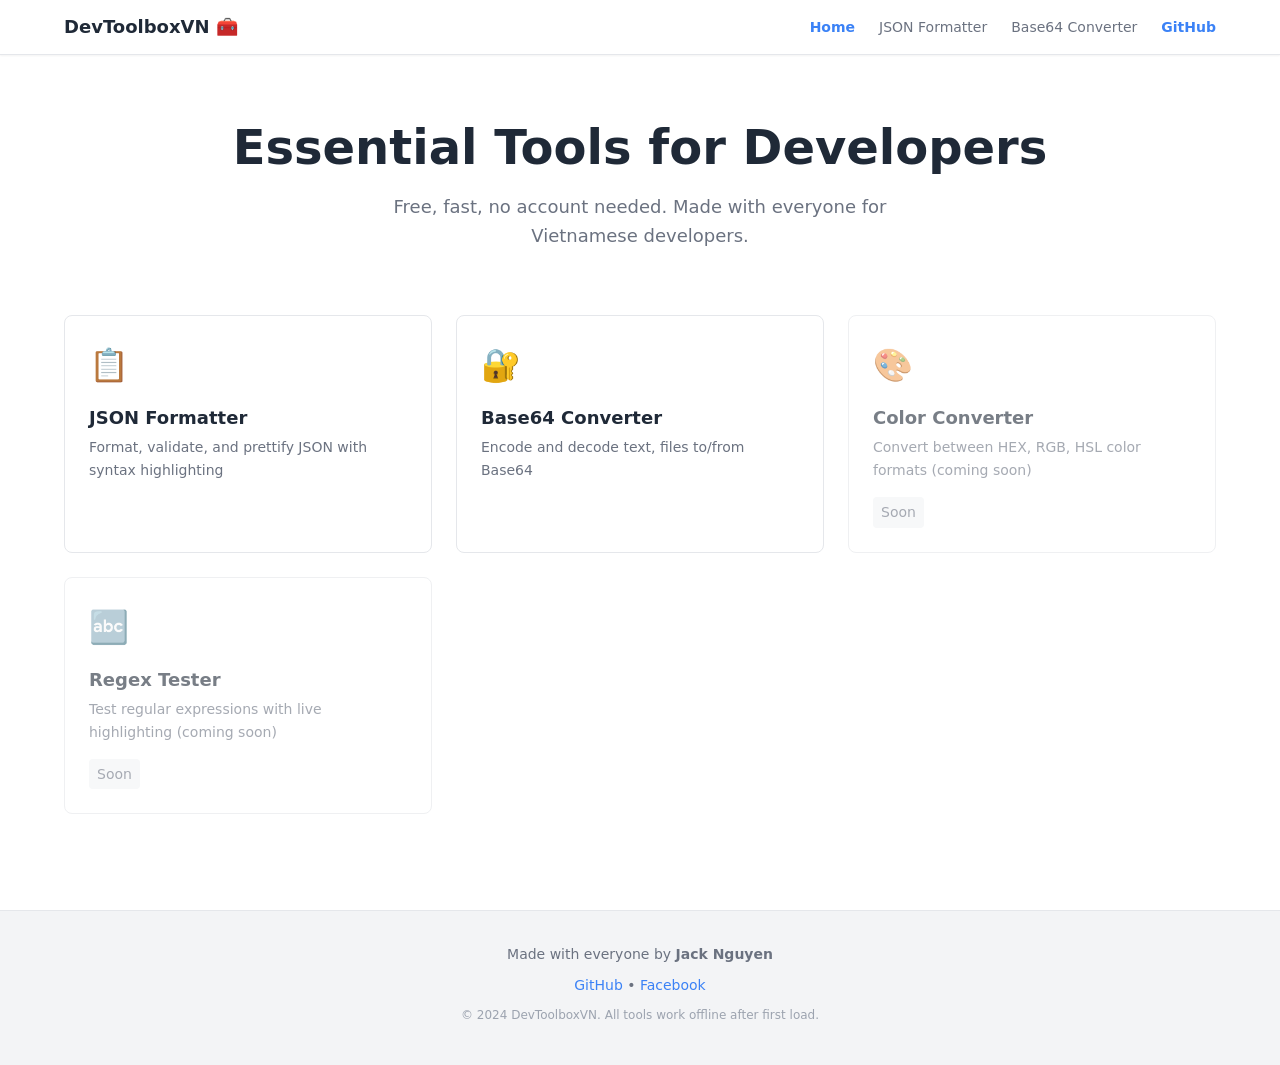
<file: index.html>
<!DOCTYPE html>
<html lang="en">
<head>
    <meta charset="UTF-8">
    <meta name="viewport" content="width=device-width, initial-scale=1.0">
    <title>DevToolboxVN 🧰 - Essential Tools for Vietnamese Developers</title>
    <link rel="stylesheet" href="css/main.css">
    <link rel="stylesheet" href="css/tools.css">
</head>
<body>
    <!-- Navigation -->
    <nav class="navbar">
        <div class="navbar-content">
            <h1 class="logo"><a href="/">DevToolboxVN 🧰</a></h1>
            <div class="nav-links">
                <a href="/" class="nav-link">Home</a>
                <a href="/#json-formatter" class="nav-link">JSON Formatter</a>
                <a href="/#base64-converter" class="nav-link">Base64 Converter</a>
                <a href="https://github.com" target="_blank" class="nav-link">GitHub</a>
            </div>
        </div>
    </nav>

    <!-- Main Container -->
    <main class="container">
        <!-- Landing Page -->
        <div id="landing-page" class="page active">
            <section class="hero">
                <h1>Essential Tools for Developers</h1>
                <p>Free, fast, no account needed. Made with everyone for Vietnamese developers.</p>
            </section>

            <section class="tools-grid">
                <!-- JSON Formatter Tool Card -->
                <a href="/#json-formatter" class="tool-card">
                    <div class="tool-icon">📋</div>
                    <h2>JSON Formatter</h2>
                    <p>Format, validate, and prettify JSON with syntax highlighting</p>
                    <span class="tool-arrow">→</span>
                </a>

                <!-- Base64 Converter Tool Card -->
                <a href="/#base64-converter" class="tool-card">
                    <div class="tool-icon">🔐</div>
                    <h2>Base64 Converter</h2>
                    <p>Encode and decode text, files to/from Base64</p>
                    <span class="tool-arrow">→</span>
                </a>

                <!-- Placeholder for Future Tool -->
                <div class="tool-card coming-soon">
                    <div class="tool-icon">🎨</div>
                    <h2>Color Converter</h2>
                    <p>Convert between HEX, RGB, HSL color formats (coming soon)</p>
                    <span class="badge">Soon</span>
                </div>

                <!-- Placeholder for Future Tool -->
                <div class="tool-card coming-soon">
                    <div class="tool-icon">🔤</div>
                    <h2>Regex Tester</h2>
                    <p>Test regular expressions with live highlighting (coming soon)</p>
                    <span class="badge">Soon</span>
                </div>
            </section>
        </div>

        <!-- Tool Pages Container (will be loaded dynamically) -->
        <div id="tool-container"></div>
    </main>

    <!-- Footer -->
    <footer class="footer">
        <p>Made with everyone by <strong>Jack Nguyen</strong></p>
        <p>
            <a href="https://github.com/yourusername/devtoolbox-vn" target="_blank">GitHub</a> •
            <a href="https://facebook.com/groups/laptrinhvien" target="_blank">Facebook</a>
        </p>
        <p style="font-size: 12px; color: #9CA3AF; margin-top: 10px;">
            © 2024 DevToolboxVN. All tools work offline after first load.
        </p>
    </footer>

    <!-- Scripts -->
    <script src="js/main.js"></script>
</body>
</html>
</file>
<file: css/main.css>
/* ============================================================================
   DevToolboxVN - Global Styles
   ============================================================================ */

:root {
    /* Colors */
    --color-white: #FFFFFF;
    --color-dark: #1F2937;
    --color-gray-light: #F3F4F6;
    --color-gray-border: #E5E7EB;
    --color-gray-text: #6B7280;
    --color-primary: #3B82F6;
    --color-primary-hover: #2563EB;
    --color-success: #10B981;
    --color-error: #EF4444;

    /* Typography */
    --font-family: system-ui, -apple-system, 'Segoe UI', Roboto, 'Helvetica Neue', sans-serif;
    --font-mono: 'Courier New', 'Monaco', monospace;
    --font-size-base: 16px;
    --font-size-sm: 14px;
    --font-size-lg: 18px;
    --font-size-xl: 24px;
    --font-size-2xl: 32px;

    /* Spacing */
    --spacing-xs: 4px;
    --spacing-sm: 8px;
    --spacing-md: 16px;
    --spacing-lg: 24px;
    --spacing-xl: 32px;

    /* Border Radius */
    --radius-sm: 4px;
    --radius-md: 8px;
    --radius-lg: 12px;

    /* Shadows */
    --shadow-sm: 0 1px 2px rgba(0, 0, 0, 0.05);
    --shadow-md: 0 4px 6px rgba(0, 0, 0, 0.1);
    --shadow-lg: 0 10px 15px rgba(0, 0, 0, 0.1);
}

/* Reset */
* {
    margin: 0;
    padding: 0;
    box-sizing: border-box;
}

html {
    font-size: var(--font-size-base);
    scroll-behavior: smooth;
}

body {
    font-family: var(--font-family);
    background-color: var(--color-white);
    color: var(--color-dark);
    line-height: 1.6;
}

a {
    color: var(--color-primary);
    text-decoration: none;
    transition: color 0.2s ease;
}

a:hover {
    color: var(--color-primary-hover);
}

/* Typography */
h1, h2, h3, h4, h5, h6 {
    line-height: 1.2;
    margin-bottom: var(--spacing-md);
    font-weight: 600;
}

h1 { font-size: var(--font-size-2xl); }
h2 { font-size: var(--font-size-xl); }
h3 { font-size: var(--font-size-lg); }

p {
    margin-bottom: var(--spacing-md);
    color: var(--color-gray-text);
}

code {
    font-family: var(--font-mono);
    font-size: 0.9em;
    padding: 2px 6px;
    background-color: var(--color-gray-light);
    border-radius: var(--radius-sm);
}

pre {
    background-color: var(--color-gray-light);
    padding: var(--spacing-md);
    border-radius: var(--radius-md);
    overflow-x: auto;
    margin-bottom: var(--spacing-md);
}

pre code {
    padding: 0;
    background-color: transparent;
}

/* Navigation Bar */
.navbar {
    background-color: var(--color-white);
    border-bottom: 1px solid var(--color-gray-border);
    position: sticky;
    top: 0;
    z-index: 100;
    box-shadow: var(--shadow-sm);
}

.navbar-content {
    max-width: 1200px;
    margin: 0 auto;
    padding: var(--spacing-md) var(--spacing-lg);
    display: flex;
    justify-content: space-between;
    align-items: center;
}

.logo {
    font-size: var(--font-size-lg);
    font-weight: 700;
    margin-bottom: 0;
}

.logo a {
    color: var(--color-dark);
}

.logo a:hover {
    color: var(--color-primary);
}

.nav-links {
    display: flex;
    gap: var(--spacing-lg);
    list-style: none;
}

.nav-link {
    font-size: var(--font-size-sm);
    color: var(--color-gray-text);
    transition: color 0.2s ease;
}

.nav-link:hover {
    color: var(--color-primary);
}

/* Main Container */
.container {
    max-width: 1200px;
    margin: 0 auto;
    padding: var(--spacing-xl) var(--spacing-lg);
    min-height: calc(100vh - 200px);
}

/* Pages */
.page {
    display: none;
}

.page.active {
    display: block;
}

/* Hero Section */
.hero {
    text-align: center;
    margin-bottom: var(--spacing-xl);
    padding: var(--spacing-xl) var(--spacing-lg);
}

.hero h1 {
    font-size: clamp(24px, 5vw, 48px);
    margin-bottom: var(--spacing-md);
    color: var(--color-dark);
}

.hero p {
    font-size: var(--font-size-lg);
    color: var(--color-gray-text);
    max-width: 600px;
    margin: 0 auto;
}

/* Tools Grid */
.tools-grid {
    display: grid;
    grid-template-columns: repeat(auto-fit, minmax(280px, 1fr));
    gap: var(--spacing-lg);
    margin: var(--spacing-xl) 0;
}

.tool-card {
    display: block;
    padding: var(--spacing-lg);
    background-color: var(--color-white);
    border: 1px solid var(--color-gray-border);
    border-radius: var(--radius-md);
    transition: all 0.2s ease;
    position: relative;
    cursor: pointer;
}

.tool-card:hover {
    border-color: var(--color-primary);
    box-shadow: var(--shadow-md);
    transform: translateY(-2px);
}

.tool-card.coming-soon {
    opacity: 0.6;
    cursor: not-allowed;
}

.tool-icon {
    font-size: 2em;
    margin-bottom: var(--spacing-md);
}

.tool-card h2 {
    font-size: var(--font-size-lg);
    margin-bottom: var(--spacing-sm);
    color: var(--color-dark);
}

.tool-card p {
    font-size: var(--font-size-sm);
    color: var(--color-gray-text);
    margin-bottom: 0;
}

.tool-arrow {
    position: absolute;
    bottom: var(--spacing-md);
    right: var(--spacing-md);
    font-size: var(--font-size-xl);
    opacity: 0;
    transition: all 0.2s ease;
}

.tool-card:hover .tool-arrow {
    opacity: 1;
    transform: translateX(4px);
}

.badge {
    display: inline-block;
    background-color: var(--color-gray-light);
    color: var(--color-gray-text);
    padding: var(--spacing-xs) var(--spacing-sm);
    border-radius: var(--radius-sm);
    font-size: var(--font-size-sm);
    font-weight: 500;
    margin-top: var(--spacing-md);
}

/* Footer */
.footer {
    background-color: var(--color-gray-light);
    border-top: 1px solid var(--color-gray-border);
    padding: var(--spacing-xl) var(--spacing-lg);
    text-align: center;
    margin-top: var(--spacing-xl);
}

.footer p {
    font-size: var(--font-size-sm);
    color: var(--color-gray-text);
    margin-bottom: var(--spacing-sm);
}

.footer a {
    color: var(--color-primary);
    text-decoration: none;
}

.footer a:hover {
    text-decoration: underline;
}

/* Responsive Design */
@media (max-width: 768px) {
    .navbar-content {
        flex-direction: column;
        gap: var(--spacing-md);
        align-items: flex-start;
    }

    .nav-links {
        flex-wrap: wrap;
        gap: var(--spacing-md);
    }

    .container {
        padding: var(--spacing-lg) var(--spacing-md);
    }

    .hero {
        padding: var(--spacing-lg) var(--spacing-md);
    }

    .tools-grid {
        grid-template-columns: 1fr;
    }

    h1 { font-size: var(--font-size-xl); }
    h2 { font-size: var(--font-size-lg); }
}

@media (max-width: 480px) {
    :root {
        --font-size-base: 14px;
        --spacing-md: 12px;
        --spacing-lg: 16px;
    }

    .navbar-content {
        padding: var(--spacing-md) var(--spacing-md);
    }

    .logo {
        font-size: var(--font-size-lg);
    }

    .nav-links {
        gap: var(--spacing-md);
    }

    .hero h1 {
        font-size: 24px;
    }

    .tool-card {
        padding: var(--spacing-md);
    }
}
</file>
<file: css/tools.css>
/* ============================================================================
   DevToolboxVN - Tool-Specific Styles
   ============================================================================ */

/* Tool Container */
.tool-page {
    max-width: 900px;
    margin: 0 auto;
    animation: fadeIn 0.3s ease-in;
}

@keyframes fadeIn {
    from {
        opacity: 0;
        transform: translateY(10px);
    }
    to {
        opacity: 1;
        transform: translateY(0);
    }
}

.tool-header {
    margin-bottom: var(--spacing-xl);
    padding-bottom: var(--spacing-lg);
    border-bottom: 2px solid var(--color-gray-border);
}

.tool-header h1 {
    display: flex;
    align-items: center;
    gap: var(--spacing-md);
    margin-bottom: var(--spacing-sm);
}

.tool-icon-large {
    font-size: 2em;
}

.tool-header p {
    font-size: var(--font-size-sm);
    color: var(--color-gray-text);
}

/* Form Elements */
.tool-section {
    margin-bottom: var(--spacing-xl);
}

.form-group {
    margin-bottom: var(--spacing-lg);
}

label {
    display: block;
    margin-bottom: var(--spacing-sm);
    font-weight: 500;
    color: var(--color-dark);
    font-size: var(--font-size-sm);
}

textarea,
input[type="text"],
input[type="file"],
select {
    width: 100%;
    padding: var(--spacing-md);
    font-family: var(--font-mono);
    font-size: var(--font-size-sm);
    border: 1px solid var(--color-gray-border);
    border-radius: var(--radius-md);
    background-color: var(--color-white);
    color: var(--color-dark);
    transition: all 0.2s ease;
}

textarea:focus,
input[type="text"]:focus,
input[type="file"]:focus,
select:focus {
    outline: none;
    border-color: var(--color-primary);
    box-shadow: 0 0 0 3px rgba(59, 130, 246, 0.1);
}

textarea {
    min-height: 150px;
    resize: vertical;
    font-size: 14px;
    line-height: 1.5;
}

input[type="file"] {
    padding: var(--spacing-md);
    cursor: pointer;
}

input[type="file"]::file-selector-button {
    padding: var(--spacing-sm) var(--spacing-md);
    background-color: var(--color-primary);
    color: white;
    border: none;
    border-radius: var(--radius-md);
    cursor: pointer;
    font-weight: 500;
    transition: background-color 0.2s ease;
}

input[type="file"]::file-selector-button:hover {
    background-color: var(--color-primary-hover);
}

/* Buttons */
.button-group {
    display: flex;
    gap: var(--spacing-md);
    flex-wrap: wrap;
    margin-bottom: var(--spacing-lg);
}

button,
.btn {
    padding: var(--spacing-sm) var(--spacing-md);
    background-color: var(--color-primary);
    color: white;
    border: none;
    border-radius: var(--radius-md);
    font-size: var(--font-size-sm);
    font-weight: 500;
    cursor: pointer;
    transition: all 0.2s ease;
    display: inline-flex;
    align-items: center;
    gap: var(--spacing-sm);
}

button:hover,
.btn:hover {
    background-color: var(--color-primary-hover);
    transform: translateY(-2px);
    box-shadow: var(--shadow-md);
}

button:active,
.btn:active {
    transform: translateY(0);
}

button:disabled,
.btn:disabled {
    background-color: var(--color-gray-text);
    cursor: not-allowed;
    opacity: 0.5;
}

.btn-secondary {
    background-color: var(--color-gray-light);
    color: var(--color-dark);
    border: 1px solid var(--color-gray-border);
}

.btn-secondary:hover {
    background-color: var(--color-gray-border);
}

.btn-small {
    padding: var(--spacing-xs) var(--spacing-sm);
    font-size: 12px;
}

/* Tabs */
.tabs {
    display: flex;
    border-bottom: 2px solid var(--color-gray-border);
    margin-bottom: var(--spacing-lg);
    gap: var(--spacing-md);
}

.tab {
    padding: var(--spacing-md) 0;
    border: none;
    background: none;
    color: var(--color-gray-text);
    font-size: var(--font-size-sm);
    font-weight: 500;
    cursor: pointer;
    position: relative;
    transition: color 0.2s ease;
}

.tab:hover {
    color: var(--color-dark);
}

.tab.active {
    color: var(--color-primary);
}

.tab.active::after {
    content: '';
    position: absolute;
    bottom: -2px;
    left: 0;
    right: 0;
    height: 2px;
    background-color: var(--color-primary);
}

.tab-content {
    display: none;
}

.tab-content.active {
    display: block;
    animation: fadeIn 0.3s ease-in;
}

/* Output Area */
.output-area {
    background-color: var(--color-gray-light);
    border: 1px solid var(--color-gray-border);
    border-radius: var(--radius-md);
    padding: var(--spacing-md);
    margin-bottom: var(--spacing-lg);
    position: relative;
    min-height: 100px;
}

.output-content {
    font-family: var(--font-mono);
    font-size: 13px;
    line-height: 1.6;
    word-break: break-all;
    white-space: pre-wrap;
    color: var(--color-dark);
}

.output-label {
    font-size: var(--font-size-sm);
    font-weight: 500;
    color: var(--color-gray-text);
    margin-bottom: var(--spacing-sm);
}

/* Copy Button in Output */
.output-copy-btn {
    position: absolute;
    top: var(--spacing-md);
    right: var(--spacing-md);
    padding: var(--spacing-xs) var(--spacing-sm);
    font-size: 12px;
}

.output-copy-btn.copied {
    background-color: var(--color-success);
}

/* Messages */
.message {
    padding: var(--spacing-md);
    border-radius: var(--radius-md);
    margin-bottom: var(--spacing-lg);
    font-size: var(--font-size-sm);
    display: flex;
    gap: var(--spacing-md);
    align-items: flex-start;
}

.message-icon {
    font-size: 1.2em;
    flex-shrink: 0;
    margin-top: 2px;
}

.message-content {
    flex: 1;
}

.message.success {
    background-color: #D1FAE5;
    border: 1px solid #6EE7B7;
    color: #065F46;
}

.message.error {
    background-color: #FEE2E2;
    border: 1px solid #FCA5A5;
    color: #7F1D1D;
}

.message.info {
    background-color: #DBEAFE;
    border: 1px solid #93C5FD;
    color: #1E3A8A;
}

.message.warning {
    background-color: #FEF3C7;
    border: 1px solid #FCD34D;
    color: #92400E;
}

/* Syntax Highlighting for JSON */
.json-key {
    color: #D946EF;
    font-weight: 500;
}

.json-string {
    color: #10B981;
}

.json-number {
    color: #0EA5E9;
}

.json-boolean {
    color: #F59E0B;
    font-weight: 500;
}

.json-null {
    color: #6B7280;
    font-style: italic;
}

.json-punctuation {
    color: #6B7280;
}

/* Two Column Layout for Input/Output */
.tool-layout {
    display: grid;
    grid-template-columns: 1fr 1fr;
    gap: var(--spacing-lg);
}

.tool-column h3 {
    margin-bottom: var(--spacing-md);
}

/* Responsive */
@media (max-width: 768px) {
    .tool-layout {
        grid-template-columns: 1fr;
    }

    .button-group {
        flex-direction: column;
    }

    button,
    .btn {
        width: 100%;
        justify-content: center;
    }

    .tabs {
        gap: var(--spacing-sm);
    }

    textarea {
        min-height: 120px;
    }
}

/* Loading State */
@keyframes spin {
    from {
        transform: rotate(0deg);
    }
    to {
        transform: rotate(360deg);
    }
}

.spinner {
    display: inline-block;
    width: 16px;
    height: 16px;
    border: 2px solid var(--color-gray-border);
    border-top-color: var(--color-primary);
    border-radius: 50%;
    animation: spin 0.6s linear infinite;
}

/* Utility Classes */
.text-mono {
    font-family: var(--font-mono);
}

.text-sm {
    font-size: var(--font-size-sm);
}

.text-gray {
    color: var(--color-gray-text);
}

.mt {
    margin-top: var(--spacing-md);
}

.mb {
    margin-bottom: var(--spacing-md);
}

.hidden {
    display: none !important;
}

.invisible {
    visibility: hidden;
}
</file>
